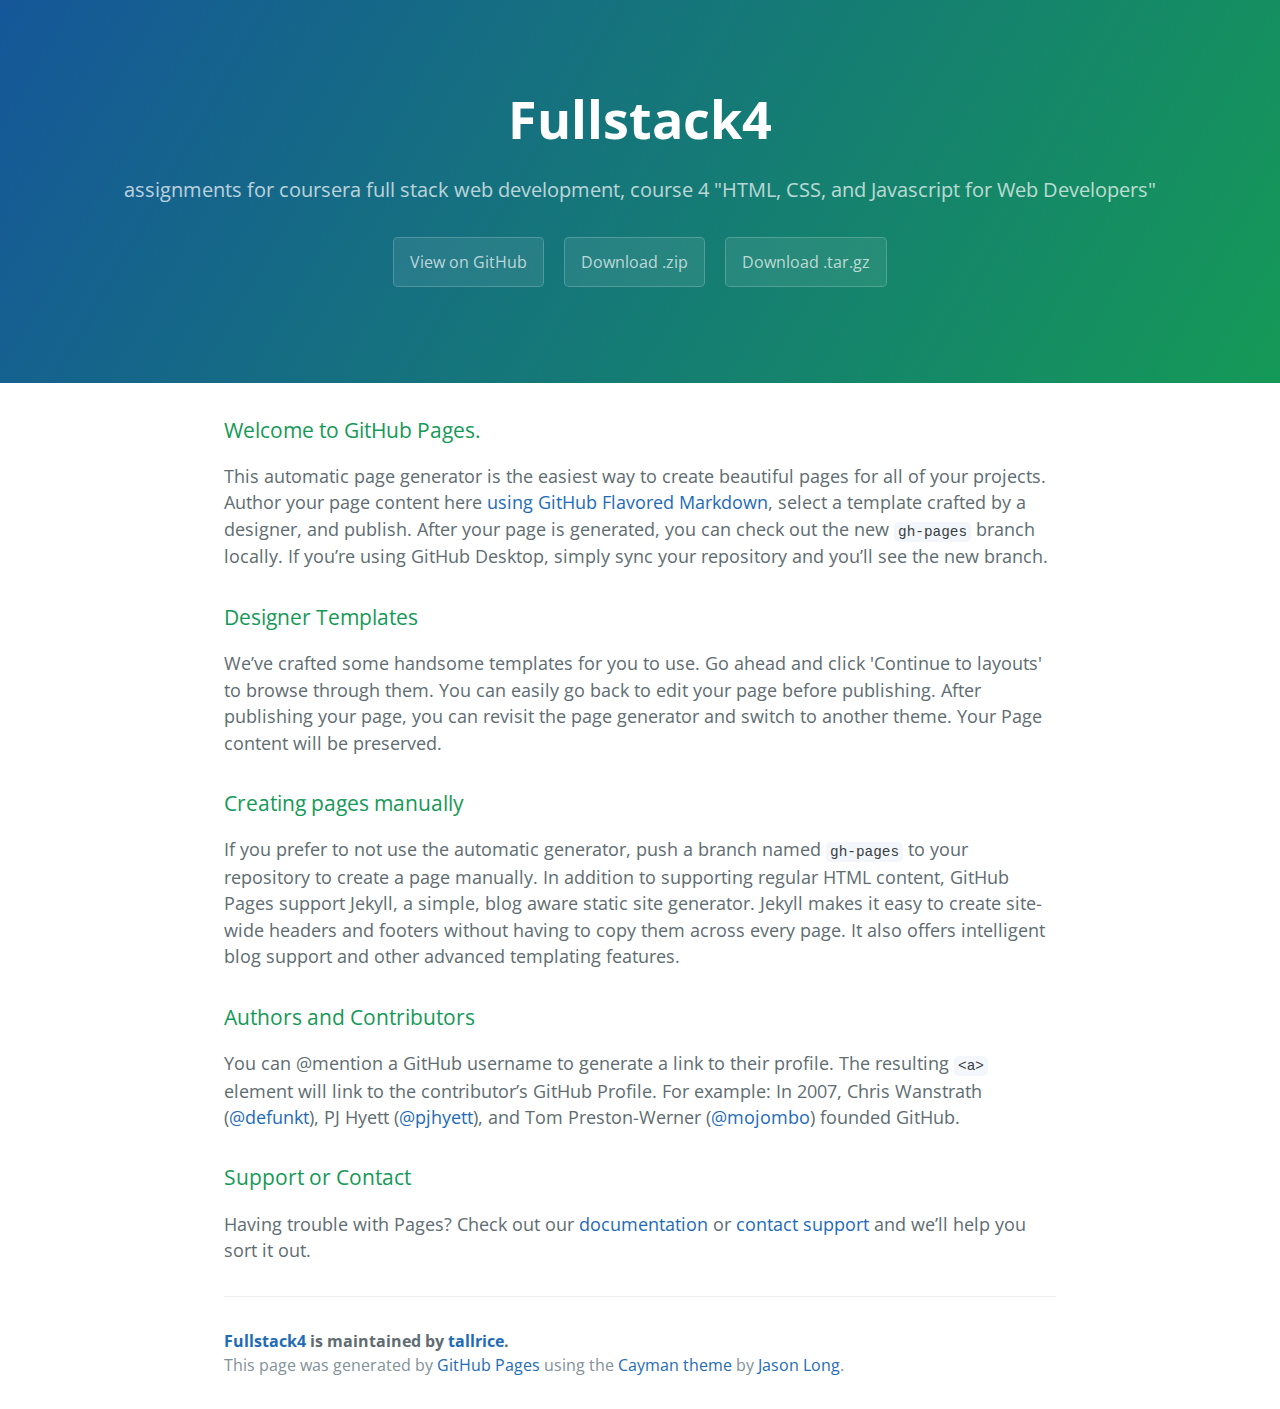
<file: index.html>
<!DOCTYPE html>
<html lang="en-us">
  <head>
    <meta charset="UTF-8">
    <title>Fullstack4 by tallrice</title>
    <meta name="viewport" content="width=device-width, initial-scale=1">
    <link rel="stylesheet" type="text/css" href="stylesheets/normalize.css" media="screen">
    <link href='https://fonts.googleapis.com/css?family=Open+Sans:400,700' rel='stylesheet' type='text/css'>
    <link rel="stylesheet" type="text/css" href="stylesheets/stylesheet.css" media="screen">
    <link rel="stylesheet" type="text/css" href="stylesheets/github-light.css" media="screen">
  </head>
  <body>
    <section class="page-header">
      <h1 class="project-name">Fullstack4</h1>
      <h2 class="project-tagline">assignments for coursera full stack web development, course 4 &quot;HTML, CSS, and Javascript for Web Developers&quot;</h2>
      <a href="https://github.com/tallrice/fullstack4" class="btn">View on GitHub</a>
      <a href="https://github.com/tallrice/fullstack4/zipball/master" class="btn">Download .zip</a>
      <a href="https://github.com/tallrice/fullstack4/tarball/master" class="btn">Download .tar.gz</a>
    </section>

    <section class="main-content">
      <h3>
<a id="welcome-to-github-pages" class="anchor" href="#welcome-to-github-pages" aria-hidden="true"><span aria-hidden="true" class="octicon octicon-link"></span></a>Welcome to GitHub Pages.</h3>

<p>This automatic page generator is the easiest way to create beautiful pages for all of your projects. Author your page content here <a href="https://guides.github.com/features/mastering-markdown/">using GitHub Flavored Markdown</a>, select a template crafted by a designer, and publish. After your page is generated, you can check out the new <code>gh-pages</code> branch locally. If you’re using GitHub Desktop, simply sync your repository and you’ll see the new branch.</p>

<h3>
<a id="designer-templates" class="anchor" href="#designer-templates" aria-hidden="true"><span aria-hidden="true" class="octicon octicon-link"></span></a>Designer Templates</h3>

<p>We’ve crafted some handsome templates for you to use. Go ahead and click 'Continue to layouts' to browse through them. You can easily go back to edit your page before publishing. After publishing your page, you can revisit the page generator and switch to another theme. Your Page content will be preserved.</p>

<h3>
<a id="creating-pages-manually" class="anchor" href="#creating-pages-manually" aria-hidden="true"><span aria-hidden="true" class="octicon octicon-link"></span></a>Creating pages manually</h3>

<p>If you prefer to not use the automatic generator, push a branch named <code>gh-pages</code> to your repository to create a page manually. In addition to supporting regular HTML content, GitHub Pages support Jekyll, a simple, blog aware static site generator. Jekyll makes it easy to create site-wide headers and footers without having to copy them across every page. It also offers intelligent blog support and other advanced templating features.</p>

<h3>
<a id="authors-and-contributors" class="anchor" href="#authors-and-contributors" aria-hidden="true"><span aria-hidden="true" class="octicon octicon-link"></span></a>Authors and Contributors</h3>

<p>You can @mention a GitHub username to generate a link to their profile. The resulting <code>&lt;a&gt;</code> element will link to the contributor’s GitHub Profile. For example: In 2007, Chris Wanstrath (<a href="https://github.com/defunkt" class="user-mention">@defunkt</a>), PJ Hyett (<a href="https://github.com/pjhyett" class="user-mention">@pjhyett</a>), and Tom Preston-Werner (<a href="https://github.com/mojombo" class="user-mention">@mojombo</a>) founded GitHub.</p>

<h3>
<a id="support-or-contact" class="anchor" href="#support-or-contact" aria-hidden="true"><span aria-hidden="true" class="octicon octicon-link"></span></a>Support or Contact</h3>

<p>Having trouble with Pages? Check out our <a href="https://help.github.com/pages">documentation</a> or <a href="https://github.com/contact">contact support</a> and we’ll help you sort it out.</p>

      <footer class="site-footer">
        <span class="site-footer-owner"><a href="https://github.com/tallrice/fullstack4">Fullstack4</a> is maintained by <a href="https://github.com/tallrice">tallrice</a>.</span>

        <span class="site-footer-credits">This page was generated by <a href="https://pages.github.com">GitHub Pages</a> using the <a href="https://github.com/jasonlong/cayman-theme">Cayman theme</a> by <a href="https://twitter.com/jasonlong">Jason Long</a>.</span>
      </footer>

    </section>

  
  </body>
</html>
</file>
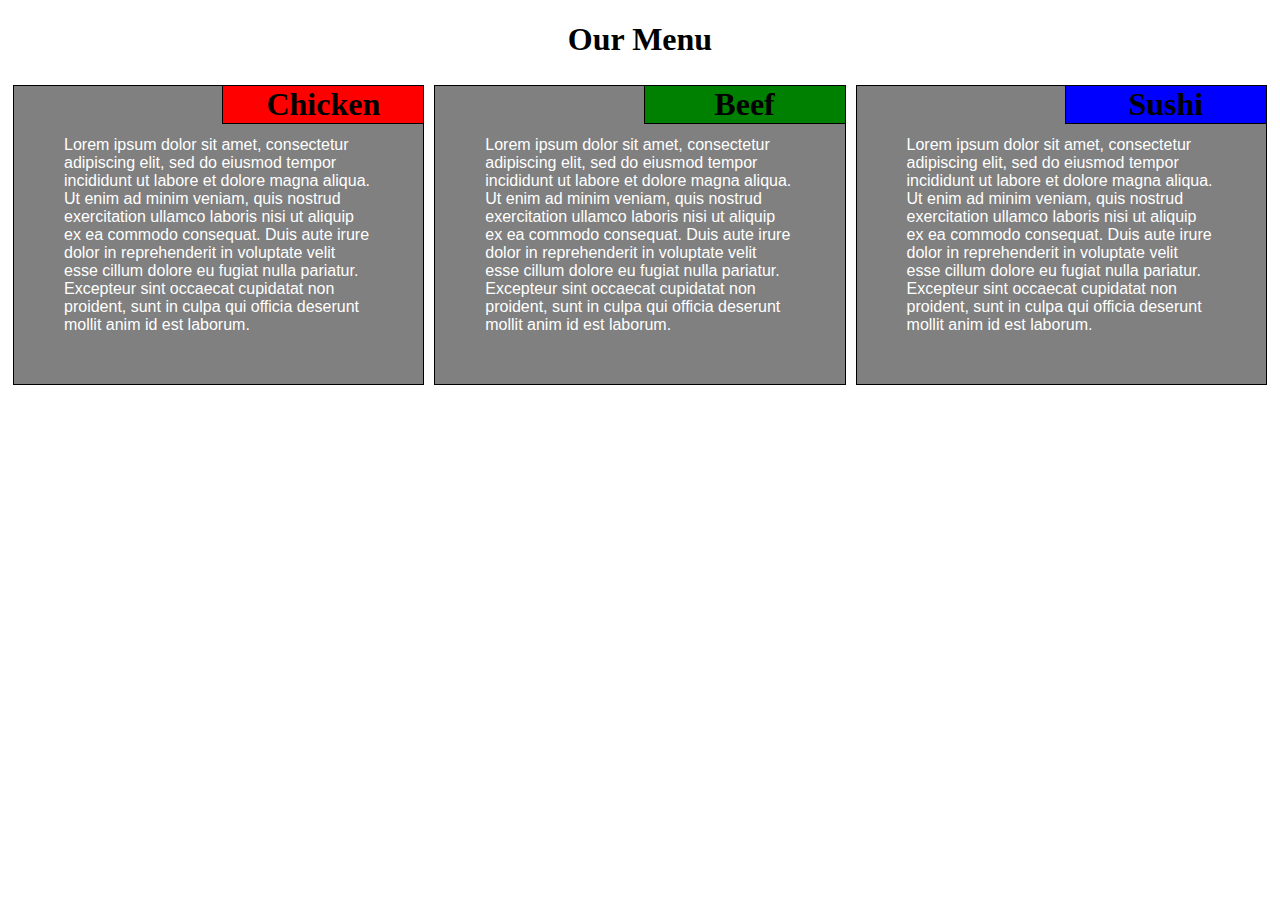
<file: week2/index.html>
<!DOCTYPE html>
<!-- saved from url=(0061)file:///Users/tallrice/fullstack4/fullstack4/week2/index.html -->
<html><head><meta http-equiv="Content-Type" content="text/html; charset=UTF-8">

<meta name="viewport" content="width=device-width, initial-scale=1">
<title>Assignment Solution for Module 2</title>
<link rel="stylesheet" href="./css/style.css">
</head>
<body>
<h1>Our Menu</h1>

<div class="row">
  <div class="col-lg-4 col-md-6 col-sm-12 rel">
      <h1 id="h1">Chicken</h1>
      <p>Lorem ipsum dolor sit amet, consectetur adipiscing elit, sed do eiusmod tempor incididunt ut labore et dolore magna aliqua. Ut enim ad minim veniam, quis nostrud exercitation ullamco laboris nisi ut aliquip ex ea commodo consequat. Duis aute irure dolor in reprehenderit in voluptate velit esse cillum dolore eu fugiat nulla pariatur. Excepteur sint occaecat cupidatat non proident, sunt in culpa qui officia deserunt mollit anim id est laborum.</p></div>
  <div class="col-lg-4 col-md-6 col-sm-12 rel">
      <h1 id="h2">Beef</h1>
      <p>Lorem ipsum dolor sit amet, consectetur adipiscing elit, sed do eiusmod tempor incididunt ut labore et dolore magna aliqua. Ut enim ad minim veniam, quis nostrud exercitation ullamco laboris nisi ut aliquip ex ea commodo consequat. Duis aute irure dolor in reprehenderit in voluptate velit esse cillum dolore eu fugiat nulla pariatur. Excepteur sint occaecat cupidatat non proident, sunt in culpa qui officia deserunt mollit anim id est laborum.</p></div>
  <div class="col-lg-4 col-md-12 col-sm-12 rel">
      <h1 id="h3">Sushi</h1>
      <p>Lorem ipsum dolor sit amet, consectetur adipiscing elit, sed do eiusmod tempor incididunt ut labore et dolore magna aliqua. Ut enim ad minim veniam, quis nostrud exercitation ullamco laboris nisi ut aliquip ex ea commodo consequat. Duis aute irure dolor in reprehenderit in voluptate velit esse cillum dolore eu fugiat nulla pariatur. Excepteur sint occaecat cupidatat non proident, sunt in culpa qui officia deserunt mollit anim id est laborum.</p></div>
</div>



</body></html>
</file>
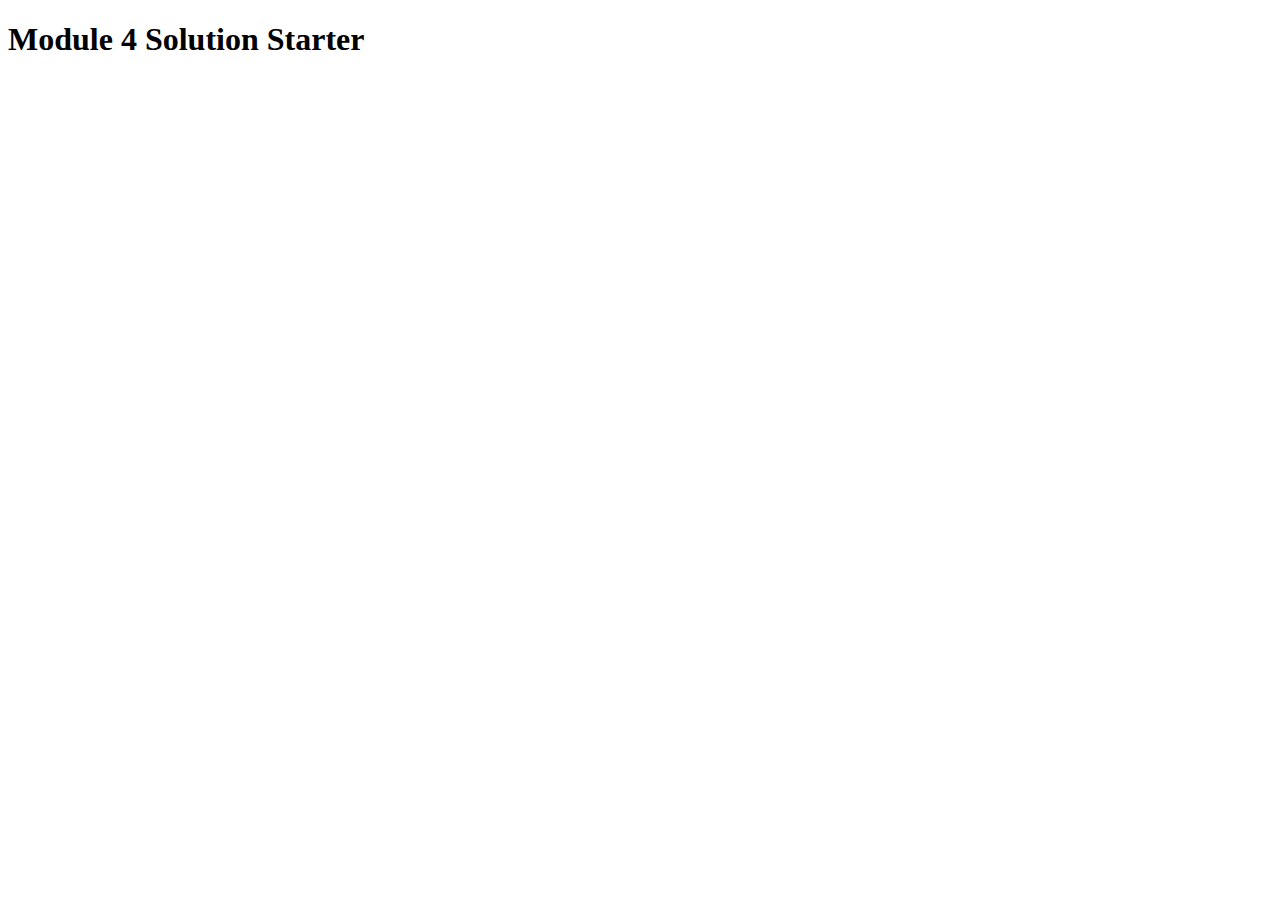
<file: week4/index.html>
<!DOCTYPE html>
<html>
<head>
  <meta charset="utf-8">
  <title>Module 4 Solution Starter</title>
  <script src="SpeakHello.js"></script>
  <script src="SpeakGoodBye.js"></script>
  <script src="script.js"></script>
</head>
<body>
  <h1>Module 4 Solution Starter</h1>
</body>
</html>
</file>
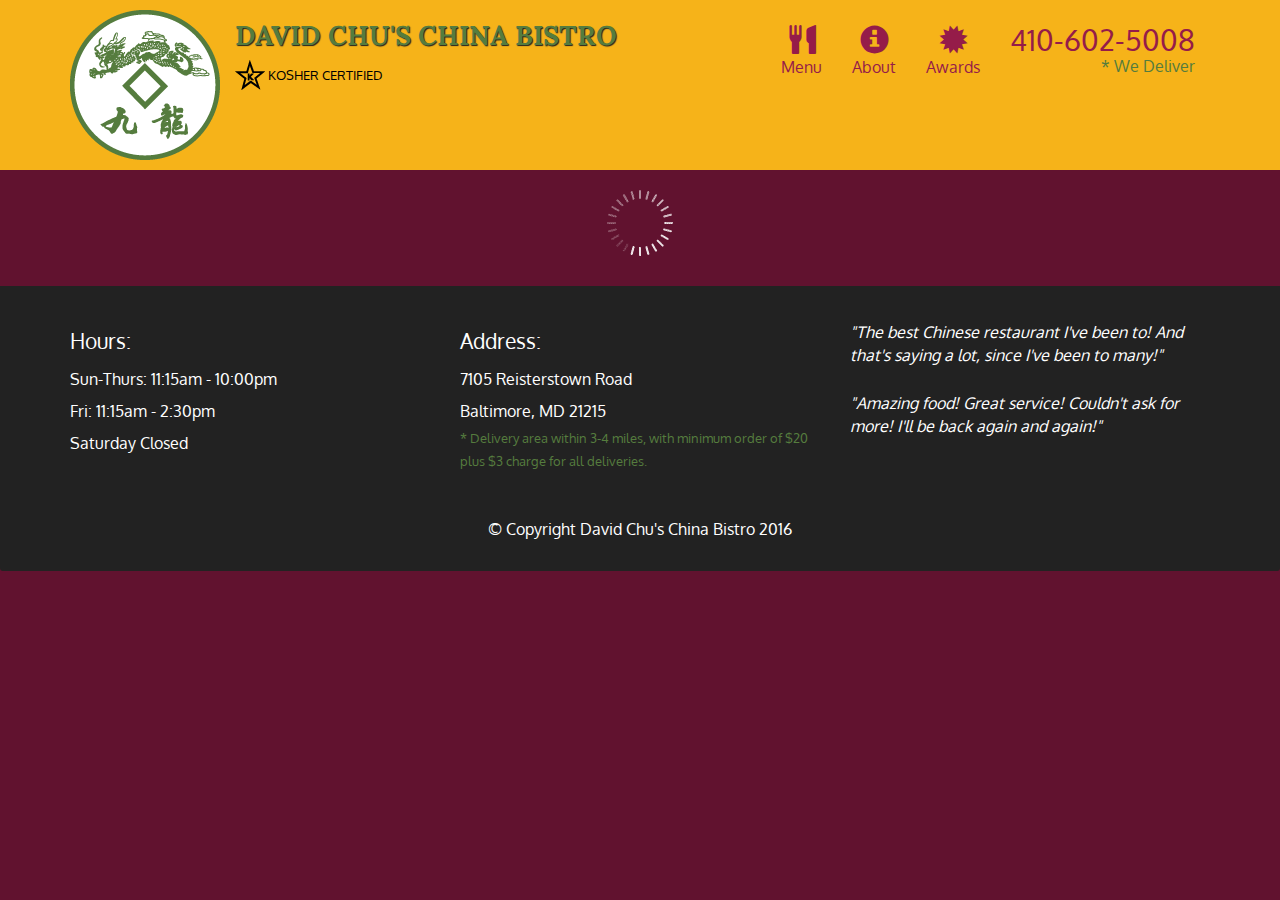
<file: week5/index.html>
<!doctype html>
<html lang="en">
  <head>
    <meta charset="utf-8">
    <meta http-equiv="X-UA-Compatible" content="IE=edge">
    <meta name="viewport" content="width=device-width, initial-scale=1">
    <title>David Chu's China Bistro</title>
    <link rel="stylesheet" href="css/bootstrap.min.css">
    <link rel="stylesheet" href="css/styles.css">
    <link href='https://fonts.googleapis.com/css?family=Oxygen:400,300,700' rel='stylesheet' type='text/css'>
    <link href='https://fonts.googleapis.com/css?family=Lora' rel='stylesheet' type='text/css'>
  </head>
<body>
  <header>
    <nav id="header-nav" class="navbar navbar-default">
      <div class="container">
        <div class="navbar-header">
          <a href="index.html" class="pull-left visible-md visible-lg">
            <div id="logo-img" alt="Logo image"></div>
          </a>

          <div class="navbar-brand">
            <a href="index.html"><h1>David Chu's China Bistro</h1></a>
            <p>
              <img src="images/star-k-logo.png" alt="Kosher certification">
              <span>Kosher Certified</span>
            </p>
          </div>

          <button id="navbarToggle" type="button" class="navbar-toggle collapsed" data-toggle="collapse" data-target="#collapsable-nav" aria-expanded="false">
            <span class="sr-only">Toggle navigation</span>
            <span class="icon-bar"></span>
            <span class="icon-bar"></span>
            <span class="icon-bar"></span>
          </button>
        </div>
        
        <div id="collapsable-nav" class="collapse navbar-collapse">
           <ul id="nav-list" class="nav navbar-nav navbar-right">
            <li id="navHomeButton" class="visible-xs active">
              <a href="index.html">
                <span class="glyphicon glyphicon-home"></span> Home</a>
            </li>
            <li id="navMenuButton">
              <a href="#" onclick="$dc.loadMenuCategories();">
                <span class="glyphicon glyphicon-cutlery"></span><br class="hidden-xs"> Menu</a>
            </li>
            <li>
              <a href="#">
                <span class="glyphicon glyphicon-info-sign"></span><br class="hidden-xs"> About</a>
            </li>
            <li>
              <a href="#">
                <span class="glyphicon glyphicon-certificate"></span><br class="hidden-xs"> Awards</a>
            </li>
            <li id="phone" class="hidden-xs">
              <a href="tel:410-602-5008">
                <span>410-602-5008</span></a><div>* We Deliver</div>
            </li>
          </ul><!-- #nav-list -->
        </div><!-- .collapse .navbar-collapse -->
      </div><!-- .container -->
    </nav><!-- #header-nav -->
  </header>

  <div id="call-btn" class="visible-xs">
    <a class="btn" href="tel:410-602-5008">
    <span class="glyphicon glyphicon-earphone"></span>
    410-602-5008
    </a>
  </div>
  <div id="xs-deliver" class="text-center visible-xs">* We Deliver</div>

  <div id="main-content" class="container"></div>

  <footer class="panel-footer">
    <div class="container">
      <div class="row">
        <section id="hours" class="col-sm-4">
          <span>Hours:</span><br>
          Sun-Thurs: 11:15am - 10:00pm<br>
          Fri: 11:15am - 2:30pm<br>
          Saturday Closed
          <hr class="visible-xs">
        </section>
        <section id="address" class="col-sm-4">
          <span>Address:</span><br>
          7105 Reisterstown Road<br>
          Baltimore, MD 21215
          <p>* Delivery area within 3-4 miles, with minimum order of $20 plus $3 charge for all deliveries.</p>
          <hr class="visible-xs">
        </section>
        <section id="testimonials" class="col-sm-4">
          <p>"The best Chinese restaurant I've been to! And that's saying a lot, since I've been to many!"</p>
          <p>"Amazing food! Great service! Couldn't ask for more! I'll be back again and again!"</p>
        </section>
      </div>
      <div class="text-center">&copy; Copyright David Chu's China Bistro 2016</div>
    </div>
  </footer>

  <!-- jQuery (Bootstrap JS plugins depend on it) -->
  <script src="js/jquery-2.1.4.min.js"></script>
  <script src="js/bootstrap.min.js"></script>
  <script src="js/ajax-utils.js"></script>
  <script src="js/script.js"></script>
</body>
</html>
</file>
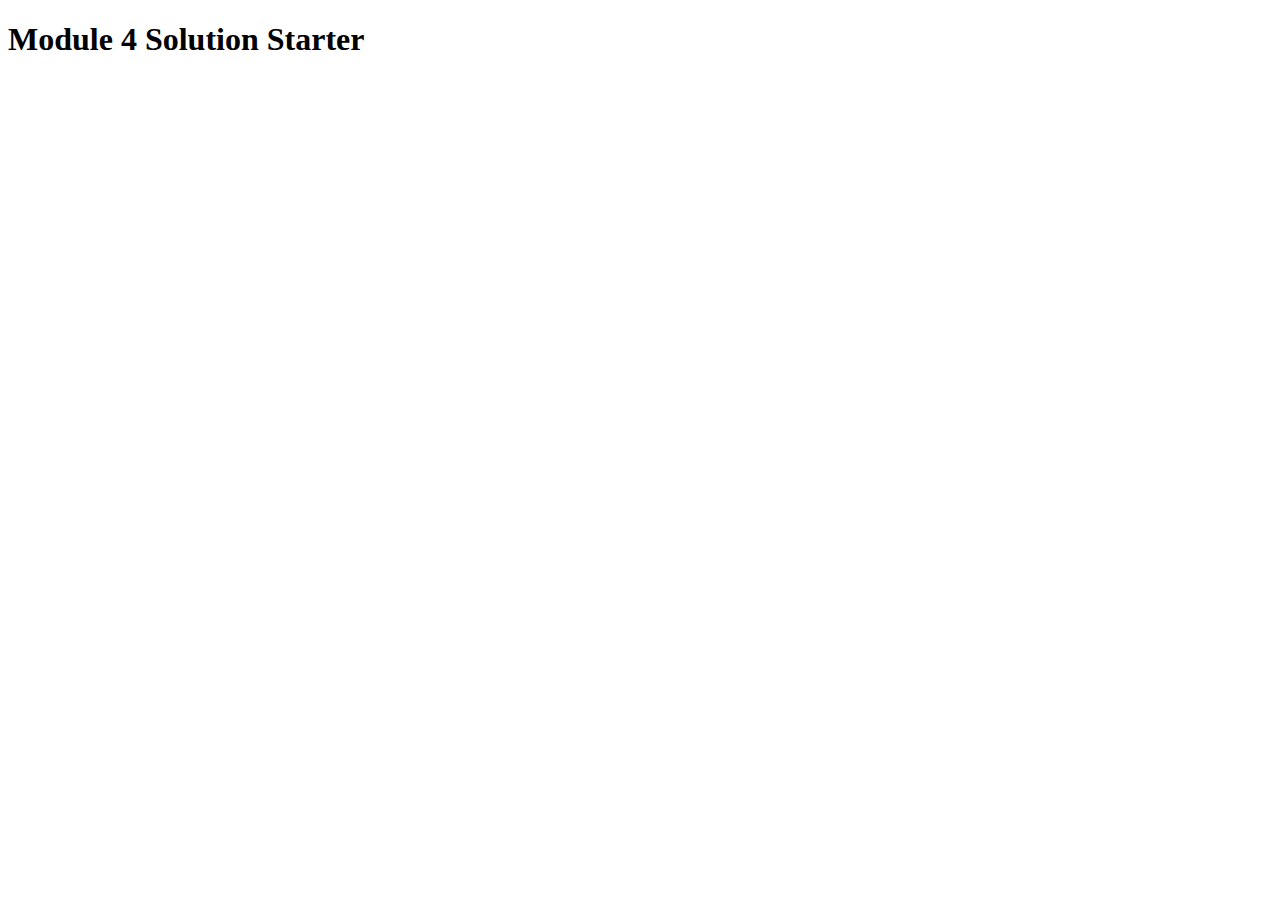
<file: week4/assignment4/assignment4-solution-starter/harder/index.html>
<!DOCTYPE html>
<html>
<head>
  <meta charset="utf-8">
  <title>Module 4 Solution Starter</title>
  <script>
    var names = []; // DO NOT REMOVE
  </script>
  <script src="SpeakHello.js"></script>
  <script src="SpeakGoodBye.js"></script>
  <script src="script.js"></script>
</head>
<body>
  <h1>Module 4 Solution Starter</h1>
</body>
</html>
</file>
<file: stylesheets/stylesheet.css>
* {
  box-sizing: border-box; }

body {
  padding: 0;
  margin: 0;
  font-family: "Open Sans", "Helvetica Neue", Helvetica, Arial, sans-serif;
  font-size: 16px;
  line-height: 1.5;
  color: #606c71; }

a {
  color: #1e6bb8;
  text-decoration: none; }
  a:hover {
    text-decoration: underline; }

.btn {
  display: inline-block;
  margin-bottom: 1rem;
  color: rgba(255, 255, 255, 0.7);
  background-color: rgba(255, 255, 255, 0.08);
  border-color: rgba(255, 255, 255, 0.2);
  border-style: solid;
  border-width: 1px;
  border-radius: 0.3rem;
  transition: color 0.2s, background-color 0.2s, border-color 0.2s; }
  .btn + .btn {
    margin-left: 1rem; }

.btn:hover {
  color: rgba(255, 255, 255, 0.8);
  text-decoration: none;
  background-color: rgba(255, 255, 255, 0.2);
  border-color: rgba(255, 255, 255, 0.3); }

@media screen and (min-width: 64em) {
  .btn {
    padding: 0.75rem 1rem; } }

@media screen and (min-width: 42em) and (max-width: 64em) {
  .btn {
    padding: 0.6rem 0.9rem;
    font-size: 0.9rem; } }

@media screen and (max-width: 42em) {
  .btn {
    display: block;
    width: 100%;
    padding: 0.75rem;
    font-size: 0.9rem; }
    .btn + .btn {
      margin-top: 1rem;
      margin-left: 0; } }

.page-header {
  color: #fff;
  text-align: center;
  background-color: #159957;
  background-image: linear-gradient(120deg, #155799, #159957); }

@media screen and (min-width: 64em) {
  .page-header {
    padding: 5rem 6rem; } }

@media screen and (min-width: 42em) and (max-width: 64em) {
  .page-header {
    padding: 3rem 4rem; } }

@media screen and (max-width: 42em) {
  .page-header {
    padding: 2rem 1rem; } }

.project-name {
  margin-top: 0;
  margin-bottom: 0.1rem; }

@media screen and (min-width: 64em) {
  .project-name {
    font-size: 3.25rem; } }

@media screen and (min-width: 42em) and (max-width: 64em) {
  .project-name {
    font-size: 2.25rem; } }

@media screen and (max-width: 42em) {
  .project-name {
    font-size: 1.75rem; } }

.project-tagline {
  margin-bottom: 2rem;
  font-weight: normal;
  opacity: 0.7; }

@media screen and (min-width: 64em) {
  .project-tagline {
    font-size: 1.25rem; } }

@media screen and (min-width: 42em) and (max-width: 64em) {
  .project-tagline {
    font-size: 1.15rem; } }

@media screen and (max-width: 42em) {
  .project-tagline {
    font-size: 1rem; } }

.main-content :first-child {
  margin-top: 0; }
.main-content img {
  max-width: 100%; }
.main-content h1, .main-content h2, .main-content h3, .main-content h4, .main-content h5, .main-content h6 {
  margin-top: 2rem;
  margin-bottom: 1rem;
  font-weight: normal;
  color: #159957; }
.main-content p {
  margin-bottom: 1em; }
.main-content code {
  padding: 2px 4px;
  font-family: Consolas, "Liberation Mono", Menlo, Courier, monospace;
  font-size: 0.9rem;
  color: #383e41;
  background-color: #f3f6fa;
  border-radius: 0.3rem; }
.main-content pre {
  padding: 0.8rem;
  margin-top: 0;
  margin-bottom: 1rem;
  font: 1rem Consolas, "Liberation Mono", Menlo, Courier, monospace;
  color: #567482;
  word-wrap: normal;
  background-color: #f3f6fa;
  border: solid 1px #dce6f0;
  border-radius: 0.3rem; }
  .main-content pre > code {
    padding: 0;
    margin: 0;
    font-size: 0.9rem;
    color: #567482;
    word-break: normal;
    white-space: pre;
    background: transparent;
    border: 0; }
.main-content .highlight {
  margin-bottom: 1rem; }
  .main-content .highlight pre {
    margin-bottom: 0;
    word-break: normal; }
.main-content .highlight pre, .main-content pre {
  padding: 0.8rem;
  overflow: auto;
  font-size: 0.9rem;
  line-height: 1.45;
  border-radius: 0.3rem; }
.main-content pre code, .main-content pre tt {
  display: inline;
  max-width: initial;
  padding: 0;
  margin: 0;
  overflow: initial;
  line-height: inherit;
  word-wrap: normal;
  background-color: transparent;
  border: 0; }
  .main-content pre code:before, .main-content pre code:after, .main-content pre tt:before, .main-content pre tt:after {
    content: normal; }
.main-content ul, .main-content ol {
  margin-top: 0; }
.main-content blockquote {
  padding: 0 1rem;
  margin-left: 0;
  color: #819198;
  border-left: 0.3rem solid #dce6f0; }
  .main-content blockquote > :first-child {
    margin-top: 0; }
  .main-content blockquote > :last-child {
    margin-bottom: 0; }
.main-content table {
  display: block;
  width: 100%;
  overflow: auto;
  word-break: normal;
  word-break: keep-all; }
  .main-content table th {
    font-weight: bold; }
  .main-content table th, .main-content table td {
    padding: 0.5rem 1rem;
    border: 1px solid #e9ebec; }
.main-content dl {
  padding: 0; }
  .main-content dl dt {
    padding: 0;
    margin-top: 1rem;
    font-size: 1rem;
    font-weight: bold; }
  .main-content dl dd {
    padding: 0;
    margin-bottom: 1rem; }
.main-content hr {
  height: 2px;
  padding: 0;
  margin: 1rem 0;
  background-color: #eff0f1;
  border: 0; }

@media screen and (min-width: 64em) {
  .main-content {
    max-width: 64rem;
    padding: 2rem 6rem;
    margin: 0 auto;
    font-size: 1.1rem; } }

@media screen and (min-width: 42em) and (max-width: 64em) {
  .main-content {
    padding: 2rem 4rem;
    font-size: 1.1rem; } }

@media screen and (max-width: 42em) {
  .main-content {
    padding: 2rem 1rem;
    font-size: 1rem; } }

.site-footer {
  padding-top: 2rem;
  margin-top: 2rem;
  border-top: solid 1px #eff0f1; }

.site-footer-owner {
  display: block;
  font-weight: bold; }

.site-footer-credits {
  color: #819198; }

@media screen and (min-width: 64em) {
  .site-footer {
    font-size: 1rem; } }

@media screen and (min-width: 42em) and (max-width: 64em) {
  .site-footer {
    font-size: 1rem; } }

@media screen and (max-width: 42em) {
  .site-footer {
    font-size: 0.9rem; } }
</file>
<file: stylesheets/github-light.css>
/*
The MIT License (MIT)

Copyright (c) 2016 GitHub, Inc.

Permission is hereby granted, free of charge, to any person obtaining a copy
of this software and associated documentation files (the "Software"), to deal
in the Software without restriction, including without limitation the rights
to use, copy, modify, merge, publish, distribute, sublicense, and/or sell
copies of the Software, and to permit persons to whom the Software is
furnished to do so, subject to the following conditions:

The above copyright notice and this permission notice shall be included in all
copies or substantial portions of the Software.

THE SOFTWARE IS PROVIDED "AS IS", WITHOUT WARRANTY OF ANY KIND, EXPRESS OR
IMPLIED, INCLUDING BUT NOT LIMITED TO THE WARRANTIES OF MERCHANTABILITY,
FITNESS FOR A PARTICULAR PURPOSE AND NONINFRINGEMENT. IN NO EVENT SHALL THE
AUTHORS OR COPYRIGHT HOLDERS BE LIABLE FOR ANY CLAIM, DAMAGES OR OTHER
LIABILITY, WHETHER IN AN ACTION OF CONTRACT, TORT OR OTHERWISE, ARISING FROM,
OUT OF OR IN CONNECTION WITH THE SOFTWARE OR THE USE OR OTHER DEALINGS IN THE
SOFTWARE.

*/

.pl-c /* comment */ {
  color: #969896;
}

.pl-c1 /* constant, variable.other.constant, support, meta.property-name, support.constant, support.variable, meta.module-reference, markup.raw, meta.diff.header */,
.pl-s .pl-v /* string variable */ {
  color: #0086b3;
}

.pl-e /* entity */,
.pl-en /* entity.name */ {
  color: #795da3;
}

.pl-smi /* variable.parameter.function, storage.modifier.package, storage.modifier.import, storage.type.java, variable.other */,
.pl-s .pl-s1 /* string source */ {
  color: #333;
}

.pl-ent /* entity.name.tag */ {
  color: #63a35c;
}

.pl-k /* keyword, storage, storage.type */ {
  color: #a71d5d;
}

.pl-s /* string */,
.pl-pds /* punctuation.definition.string, string.regexp.character-class */,
.pl-s .pl-pse .pl-s1 /* string punctuation.section.embedded source */,
.pl-sr /* string.regexp */,
.pl-sr .pl-cce /* string.regexp constant.character.escape */,
.pl-sr .pl-sre /* string.regexp source.ruby.embedded */,
.pl-sr .pl-sra /* string.regexp string.regexp.arbitrary-repitition */ {
  color: #183691;
}

.pl-v /* variable */ {
  color: #ed6a43;
}

.pl-id /* invalid.deprecated */ {
  color: #b52a1d;
}

.pl-ii /* invalid.illegal */ {
  color: #f8f8f8;
  background-color: #b52a1d;
}

.pl-sr .pl-cce /* string.regexp constant.character.escape */ {
  font-weight: bold;
  color: #63a35c;
}

.pl-ml /* markup.list */ {
  color: #693a17;
}

.pl-mh /* markup.heading */,
.pl-mh .pl-en /* markup.heading entity.name */,
.pl-ms /* meta.separator */ {
  font-weight: bold;
  color: #1d3e81;
}

.pl-mq /* markup.quote */ {
  color: #008080;
}

.pl-mi /* markup.italic */ {
  font-style: italic;
  color: #333;
}

.pl-mb /* markup.bold */ {
  font-weight: bold;
  color: #333;
}

.pl-md /* markup.deleted, meta.diff.header.from-file */ {
  color: #bd2c00;
  background-color: #ffecec;
}

.pl-mi1 /* markup.inserted, meta.diff.header.to-file */ {
  color: #55a532;
  background-color: #eaffea;
}

.pl-mdr /* meta.diff.range */ {
  font-weight: bold;
  color: #795da3;
}

.pl-mo /* meta.output */ {
  color: #1d3e81;
}
</file>
<file: week2/css/style.css>
<style>

/********** Base styles **********/
* {
  box-sizing: border-box;
}

h1 {
    text-align: center;
}

#h1 {
  background-color: red;
  text-align: center;
  position: absolute;
  top: 0px;
  right: 0px;
  padding: 0px;
  border: 1px solid black;
  width: 200px;
  margin-right: 5px;
  margin-top: 5px;

}

#h2 {
  background-color: green;
  text-align: center;
  position: absolute;
  top: 0px;
  right: 0px;
  padding: 0px;
  border: 1px solid black;
  width: 200px;
  margin-right: 5px;
  margin-top: 5px;
}
#h3 {
  background-color: blue;
  text-align: center;
  position: absolute;
  top: 0px;
  right: 0px;
  padding: 0px;
  border: 1px solid black;
  width: 200px;
  margin-right: 5px;
  margin-top: 5px;
}

p {
  font-family: Helvetica;
  background-color: gray;
  color: white;
  clear: both;
  padding: 50px;
  border: 1px solid black;
  height: auto;
  margin: 5px;
}

/* Simple Responsive Framework. */
.rel {
  position: relative;
}
.row {
  width: 100%;
  position: relative;
  /* padding: 0px; */
  height=10px;
}

div {
    width: 90%;
    float: left;
    /* margin: 0px -5px 0px -5px; */
    /* padding-right: 5% */
}

/********** Large devices only **********/
@media (min-width: 992px) {
  .col-lg-1, .col-lg-2, .col-lg-3, .col-lg-4, .col-lg-5, .col-lg-6, .col-lg-7, .col-lg-8, .col-lg-9, .col-lg-10, .col-lg-11, .col-lg-12 {
  }
  .col-lg-1 {
    width: 8.33%;
  }
  .col-lg-2 {
    width: 16.66%;
  }
  .col-lg-3 {
    width: 25%;
  }
  .col-lg-4 {
    width: 33.33%;
  }
  .col-lg-5 {
    width: 41.66%;
  }
  .col-lg-6 {
    width: 50%;
  }
  .col-lg-7 {
    width: 58.33%;
  }
  .col-lg-8 {
    width: 66.66%;
  }
  .col-lg-9 {
    width: 74.99%;
  }
  .col-lg-10 {
    width: 83.33%;
  }
  .col-lg-11 {
    width: 91.66%;
  }
  .col-lg-12 {
    width: 100%;
  }
}

/********** Medium devices only **********/
@media (min-width: 768px) and (max-width: 991px) {
  .col-md-1, .col-md-2, .col-md-3, .col-md-4, .col-md-5, .col-md-6, .col-md-7, .col-md-8, .col-md-9, .col-md-10, .col-md-11, .col-md-12 {
  }
  .col-md-1 {
    width: 8.33%;
  }
  .col-md-2 {
    width: 16.66%;
  }
  .col-md-3 {
    width: 25%;
  }
  .col-md-4 {
    width: 33.33%;
  }
  .col-md-5 {
    width: 41.66%;
  }
  .col-md-6 {
    width: 50%;
  }
  .col-md-7 {
    width: 58.33%;
  }
  .col-md-8 {
    width: 66.66%;
  }
  .col-md-9 {
    width: 74.99%;
  }
  .col-md-10 {
    width: 83.33%;
  }
  .col-md-11 {
    width: 91.66%;
  }
  .col-md-12 {
    width: 100%;
  }
}

/********** Small devices only **********/
@media (min-width: 0px) and (max-width: 767px) {
  .col-sm-1, .col-sm-2, .col-sm-3, .col-sm-4, .col-sm-5, .col-sm-6, .col-sm-7, .col-sm-8, .col-sm-9, .col-sm-10, .col-sm-11, .col-sm-12 {
  }
  .col-sm-1 {
    width: 8.33%;
  }
  .col-sm-2 {
    width: 16.66%;
  }
  .col-sm-3 {
    width: 25%;
  }
  .col-sm-4 {
    width: 33.33%;
  }
  .col-sm-5 {
    width: 41.66%;
  }
  .col-sm-6 {
    width: 50%;
  }
  .col-sm-7 {
    width: 58.33%;
  }
  .col-sm-8 {
    width: 66.66%;
  }
  .col-sm-9 {
    width: 74.99%;
  }
  .col-sm-10 {
    width: 83.33%;
  }
  .col-sm-11 {
    width: 91.66%;
  }
  .col-sm-12 {
    width: 100%;
  }
}
</style>
</file>
<file: week5/css/styles.css>
body {
  font-size: 16px;
  color: #fff;
  background-color: #61122f;
  font-family: 'Oxygen', sans-serif;
}

/** HEADER **/
#header-nav {
  background-color: #f6b319;
  border-radius: 0;
  border: 0;
}

#logo-img {
  background: url('../images/restaurant-logo_large.png') no-repeat;
  width: 150px;
  height: 150px;
  margin: 10px 15px 10px 0;
}

.navbar-brand {
  padding-top: 25px;
}
.navbar-brand h1 { /* Restaurant name */
  font-family: 'Lora', serif;
  color: #557c3e;
  font-size: 1.5em;
  text-transform: uppercase;
  font-weight: bold;
  text-shadow: 1px 1px 1px #222;
  margin-top: 0;
  margin-bottom: 0;
  line-height: .75;
}
.navbar-brand a:hover, .navbar-brand a:focus {
  text-decoration: none;
}
.navbar-brand p { /* Kosher cert */
  color: #000;
  text-transform: uppercase;
  font-size: .7em;
  margin-top: 15px;
}
.navbar-brand p span { /* Star-K */
  vertical-align: middle;
}

#nav-list {
  margin-top: 10px;
}
#nav-list a {
  color: #951C49;
  text-align: center;
}
#nav-list a:hover {
  background: #E7E7E7;
}
#nav-list a span {
  font-size: 1.8em;
}

#phone {
  margin-top: 5px;
}
#phone a { /* Phone number */
  text-align: right;
  padding-bottom: 0;
}
#phone div { /* We Deliver */
  color: #557c3e;
  text-align: right;
  padding-right: 15px;
}

.navbar-header button.navbar-toggle, .navbar-header .icon-bar {
  border: 1px solid #61122f;
}
.navbar-header button.navbar-toggle {
  clear: both;
  margin-top: -30px;
}
/* END HEADER */

/* FOOTER */
.panel-footer {
  margin-top: 30px;
  padding-top: 35px;
  padding-bottom: 30px;
  background-color: #222;
  border-top: 0;
}
.panel-footer div.row {
  margin-bottom: 35px;
}
#hours, #address {
  line-height: 2;
}
#hours > span, #address > span {
  font-size: 1.3em;
}
#address p {
  color: #557c3e;
  font-size: .8em;
  line-height: 1.8;
}
#testimonials {
  font-style: italic;
}
#testimonials p:nth-child(2) {
  margin-top: 25px;
}
/* END FOOTER */



/* HOME PAGE */
.container .jumbotron {
  box-shadow: 0 0 50px #3F0C1F;
  border: 2px solid #3F0C1F;
}

#menu-tile, #specials-tile, #map-tile {
  height: 250px;
  width: 100%;
  margin-bottom: 15px;
  position: relative;
  border: 2px solid #3F0C1F;
  overflow: hidden;
}
#menu-tile:hover, #specials-tile:hover, #map-tile:hover {
  box-shadow: 0 1px 5px 1px #cccccc;
}
#menu-tile {
  background: url('../images/menu-tile.jpg') no-repeat;
  background-position: center;
}
#specials-tile {
  background: url('../images/specials-tile.jpg') no-repeat;
  background-position: center;
}
#menu-tile span, #specials-tile span, #map-tile span {
  position: absolute;
  bottom: 0;
  right: 0;
  width: 100%;
  text-align: center;
  font-size: 1.6em;
  text-transform: uppercase;
  background-color: #000;
  color: #fff;
  opacity: .8;
}
/* END HOME PAGE */

/* MENU CATEGORIES PAGE */
.category-tile { 
  position: relative;
  border: 2px solid #3F0C1F;
  overflow: hidden;
  width: 200px;
  height: 200px;
  margin: 0 auto 15px;
}
.category-tile span {
  position: absolute;
  bottom: 0;
  right: 0;
  width: 100%;
  text-align: center;
  font-size: 1.2em;
  text-transform: uppercase;
  background-color: #000;
  color: #fff;
  opacity: .8;
}
.category-tile:hover {
  box-shadow: 0 1px 5px 1px #cccccc;
}

#menu-categories-title + div {
  margin-bottom: 50px;
}
/* END MENU CATEGORIES PAGE */

/* SINGLE CATEGORY PAGE */
.menu-item-tile {
  margin-bottom: 25px;
}
.menu-item-tile hr {
  width: 80%;
}
.menu-item-tile .menu-item-price {
  font-size: 1.1em;
  text-align: right;
  margin-top: -15px;
  margin-right: -15px;
}
.menu-item-tile .menu-item-price span {
  font-size: .6em;
}
.menu-item-photo {
  position: relative;
  border: 2px solid #3F0C1F; 
  overflow: hidden;
  padding: 0;
  margin-right: -15px;
  margin-left: auto;
  margin-bottom: 20px;
  max-width: 250px;
}
.menu-item-photo div {
  position: absolute;
  bottom: 0;
  right: 0;
  width: 80px;
  background-color: #557c3e;
  text-align: center;
}
.menu-item-description {
  padding-right: 30px;
}
h3.menu-item-title {
  margin: 0 0 10px;
}
.menu-item-details {
  font-size: .9em;
  font-style: italic;
}
/* END SINGLE CATEGORY PAGE */


/********** Large devices only **********/
@media (min-width: 1200px) {
  .container .jumbotron {
    background: url('../images/jumbotron_1200.jpg') no-repeat;
    height: 675px;
  }
}

/********** Medium devices only **********/
@media (min-width: 992px) and (max-width: 1199px) {
  /* Header */
  #logo-img {
    background: url('../images/restaurant-logo_medium.png') no-repeat;
    width: 100px;
    height: 100px;
    margin: 5px 5px 5px 0;
  }
  /* End Header */

  /* Home Page */
  .container .jumbotron {
    background: url('../images/jumbotron_992.jpg') no-repeat;
    height: 558px;
  }
  /* End Home Page */
}

/********** Small devices only **********/
@media (min-width: 768px) and (max-width: 991px) {
  /* Home Page */
  .container .jumbotron {
    background: url('../images/jumbotron_768.jpg') no-repeat;
    height: 432px;
  }
  /* End Home Page */
}

/********** Extra small devices only **********/
@media (max-width: 767px) {
  /* Header */
  .navbar-brand {
    padding-top: 10px;
    height: 80px;
  }
  .navbar-brand h1 { /* Restaurant name */
    padding-top: 10px;
    font-size: 5vw; /* 1vw = 1% of viewport width */
  }
  .navbar-brand p { /* Kosher cert */
    font-size: .6em;
    margin-top: 12px;
  }
  .navbar-brand p img { /* Star-K */
    height: 20px;
  }

  #collapsable-nav a { /* Collapsed nav menu text */
    font-size: 1.2em;
  }
  #collapsable-nav a span { /* Collapsed nav menu glyph */
    font-size: 1em;
    margin-right: 5px;
  }

  #call-btn > a {
    font-size: 1.5em;
    display: block;
    margin: 0 20px;
    padding: 10px;
    border: 2px solid #fff;
    background-color: #f6b319;
    color: #951c49;
  }
  #xs-deliver {
    margin-top: 5px;
    font-size: .7em;
    letter-spacing: .1em;
    text-transform: uppercase;
  }
  /* End Header */

  /* Footer */
  .panel-footer section {
    margin-bottom: 30px;
    text-align: center;
  }
  .panel-footer section:nth-child(3) {
    margin-bottom: 0; /* margin already exists on the whole row */
  }
  .panel-footer section hr {
    width: 50%;
  }
  /* End Footer */

  /* Home Page */
  .container .jumbotron {
    margin-top: 30px;
    padding: 0;
  }
  #menu-tile, #specials-tile {
    width: 360px;
    margin: 0 auto 15px;
  }

  .menu-item-photo {
    margin-right: auto;
  }
  .menu-item-tile .menu-item-price {
    text-align: center;
  }
  .menu-item-description {
    text-align: center;;
  }
}


/********** Super extra small devices Only :-) (e.g., iPhone 4) **********/
@media (max-width: 479px) {
  /* Header */
  .navbar-brand h1 { /* Restaurant name */
    padding-top: 5px;
    font-size: 6vw;
  }
  /* End Header */
  
  /* Home page */
  #menu-tile, #specials-tile {
    width: 280px;
    margin: 0 auto 15px;
  }

  .col-xxs-12 {
    position: relative;
    min-height: 1px;
    padding-right: 15px;
    padding-left: 15px;
    float: left;
    width: 100%;
  }
}
</file>
